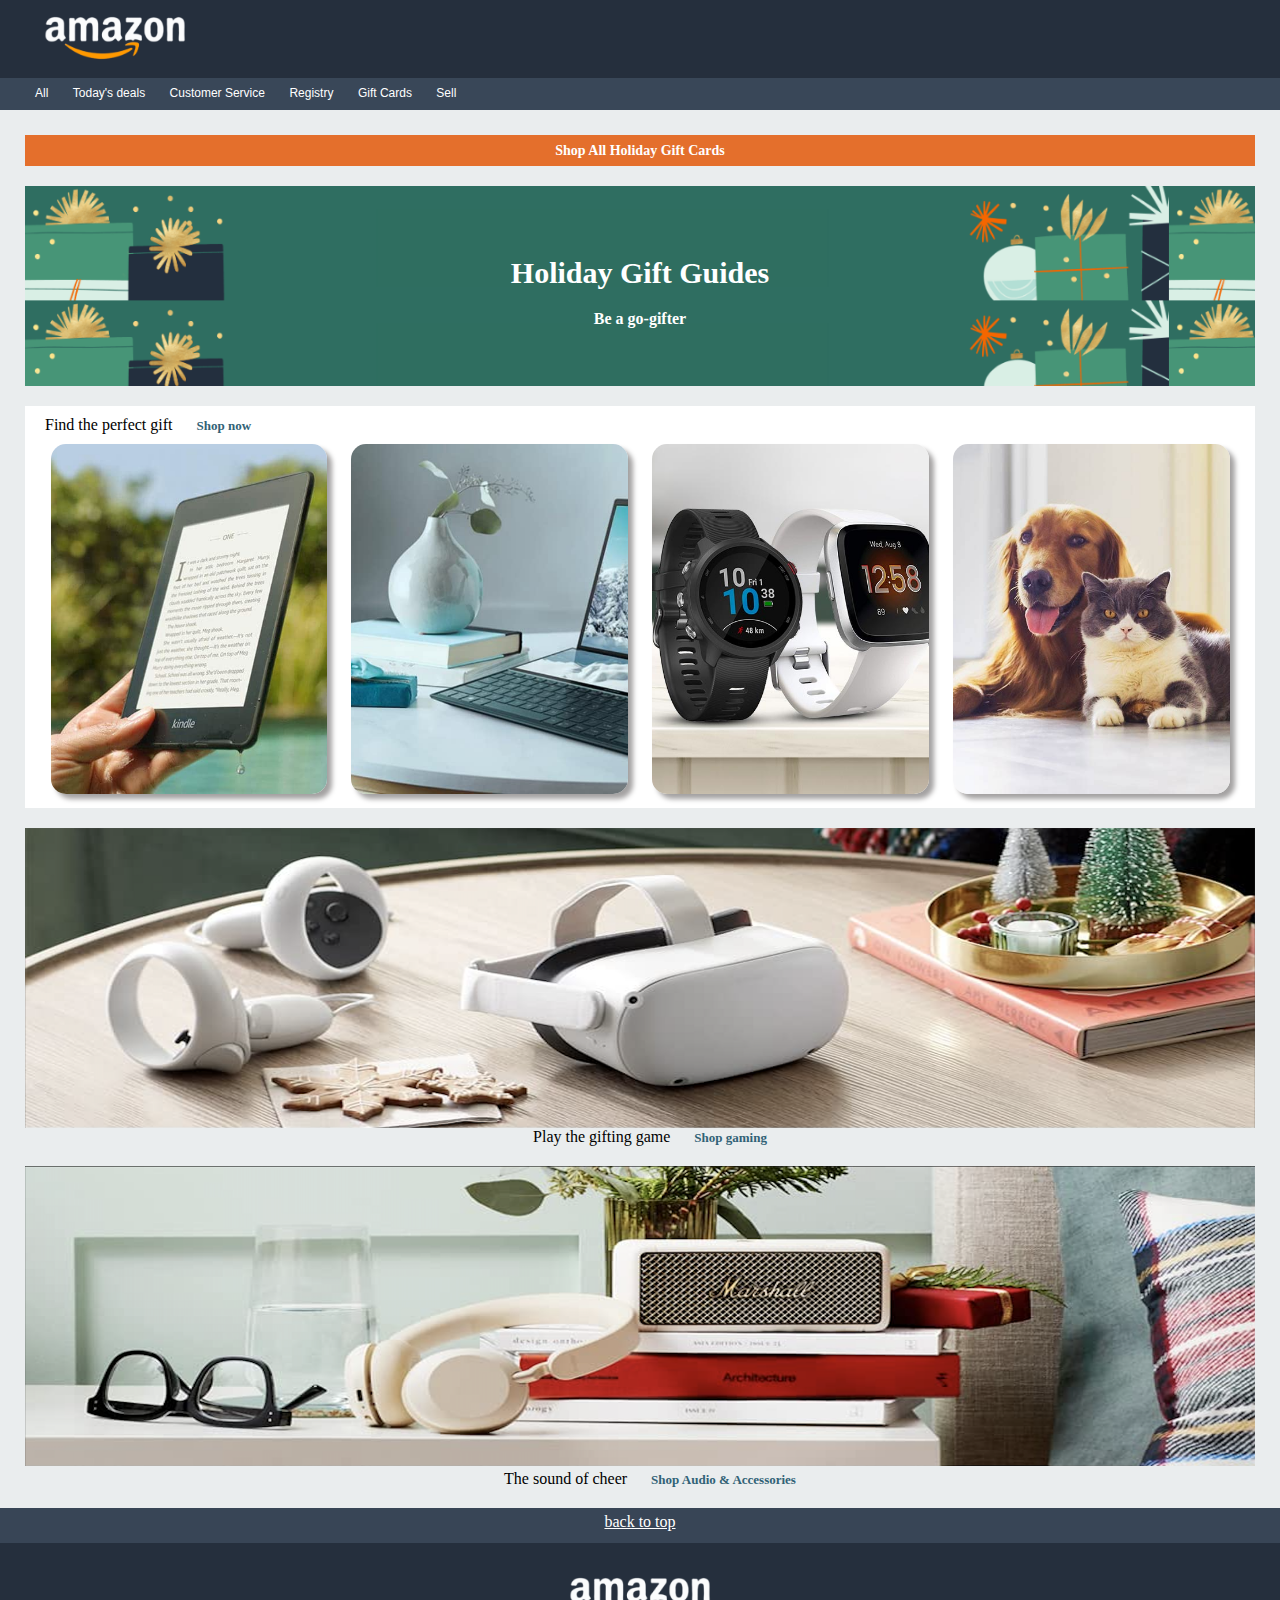
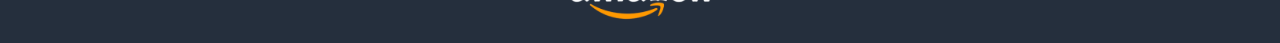
<file: index.html>
<!DOCTYPE html>
<html lang="en">
  <head>
    <meta charset="UTF-8" />
    <meta name="viewport" content="width=device-width, initial-scale=1.0" />
    <title>7-7-2023 Day10</title>
    <link rel="stylesheet" href="style.css" />
  </head>
  <body>
    <header>
      <img src="./assets/logo.png" alt="Logo" width="150px" />
    </header>
    <nav>
      <ul>
        <li><a href="#">All</a></li>
        <li><a href="#">Today's deals</a></li>
        <li><a href="#">Customer Service</a></li>
        <li><a href="#">Registry</a></li>
        <li><a href="#">Gift Cards</a></li>
        <li><a href="#">Sell</a></li>
      </ul>
    </nav>
    <main>
      <section id="intestazioneMain">
        <a href="#">Shop All Holiday Gift Cards </a>
      </section>
      <section id="banner">
        <p>Holiday Gift Guides</p>
        <p>Be a go-gifter</p>
      </section>
      <section id="section1">
        <p>Find the perfect gift</p>
        <a href="#"> Shop now</a><br />
        <div id="imgs">
          <img src="./assets/img_1.jpg" alt="img1" />
          <img src="./assets/img_2.jpg" alt="img2" />
          <img src="./assets/img_3.jpg" alt="img3" />
          <img src="./assets/img_4.jpg" alt="img4" />
        </div>
      </section>
      <section id="section2">
        <img src="./assets/img_9.png" alt="img5" />
        <p>Play the gifting game</p>
        <a href="#">Shop gaming</a>
      </section>
      <section id="section3">
        <img src="./assets/img_10.png" alt="img6" />
        <p>The sound of cheer</p>
        <a href="#">Shop Audio & Accessories</a>
      </section>
    </main>
    <div id="section4">
      <a href="#">back to top</a>
    </div>
    <footer>
      <img src="./assets/logo.png" alt="logo" width="150px" />
    </footer>
  </body>
</html>
</file>
<file: style.css>
/* Testato a 1200 di larghezza */

body {
  margin: 0;
}
header {
  background-color: #252f3d;
  height: 58px;
  padding-inline-start: 40px;
  padding-block: 10px;
}
nav {
  background-color: #394758;
  font-family: Arial, Helvetica, sans-serif;
  margin-block: 0;
  height: 22px;
  padding-block: 5px;
}
nav ul {
  padding-inline-start: 25px;
  margin-block: 0;
  padding-block: 0;
}
nav li {
  display: inline-block;
  margin-inline: 10px;
  margin-block: 0;
  padding-block: 0;
}
nav li a {
  text-decoration: none;
  color: white;
  font-size: 12px;
  font-weight: 400;
  margin-block: 0;
  padding-block: 0;
}
main {
  margin: 0;
  padding-inline: 25px;
  padding-block-start: 25px;
  text-align: center;
  background-color: #eaedee;
  height: auto;
}
#intestazioneMain {
  background-color: #e46f2c;
  text-align: center;
  height: 25px;
  padding-block-start: 5.5px;
}
#intestazioneMain a {
  text-decoration: none;
  color: white;
  font-size: 14px;
  padding-block: 0;
  margin: 0;
}
#banner {
  margin-inline: 0;
  margin-block: 20px;
  background-image: url("./assets/bg-image.png");
  height: 200px;
  background-size: 93%;
  color: white;
}
#banner p:first-of-type {
  font-size: 30px;
  padding-block-start: 70px;
  margin: 0;
  font-weight: bold;
}
#banner p:last-of-type {
  margin-block-start: 10px;
  font-weight: bold;
}
main p {
  margin: 0;
  padding: 10px 20px 0;
}
main a {
  text-decoration: none;
  color: #316276;
  font-weight: bold;
  font-size: small;
}
#section1 {
  text-align: left;
  background-color: #ffffff;
}
#section1 div {
  text-align: center;
}
#section1 img {
  display: inline-block;
  object-fit: cover;
  border-radius: 15px;
  box-shadow: 5px 5px 5px rgb(164, 162, 162);
  margin: 10px;
  width: 22.5%;
  height: 350px;
}
#section1 img:first-of-type {
  margin-inline-start: 20px;
}
#section1 img:last-of-type {
  margin-inline-end: 20px;
}
#section1 p,
#section1 a {
  padding-block-start: 10px;
  display: inline-block;
}
#section2 {
  margin-block: 20px;
  padding-block-end: 0;
}
#section2 img {
  display: block;
  width: 100%;
  height: 300px;
  object-fit: 80%;
}
#section2 p,
#section2 a {
  padding-block: 0;
  display: inline-block;
}

#section3 {
  display: block;
  margin-block-start: 20px;
  margin-block-end: 0;
  padding-block-end: 20px;
}
#section3 img {
  width: 100%;
  height: 300px;
  object-fit: 80%;
}
#section3 p,
#section3 a {
  display: inline-block;
  padding-block: 0;
}

#section4 {
  height: 30px;
  background-color: #384556;
  padding-block-start: 5px;
  margin: 0;
  text-align: center;
}
#section4 a {
  font-weight: 400;
  text-decoration: underline;
  color: white;
}
footer {
  height: 100px;
  background-color: #252f3d;
  text-align: center;
}
footer img {
  margin-block-start: 28px;
}
</file>
